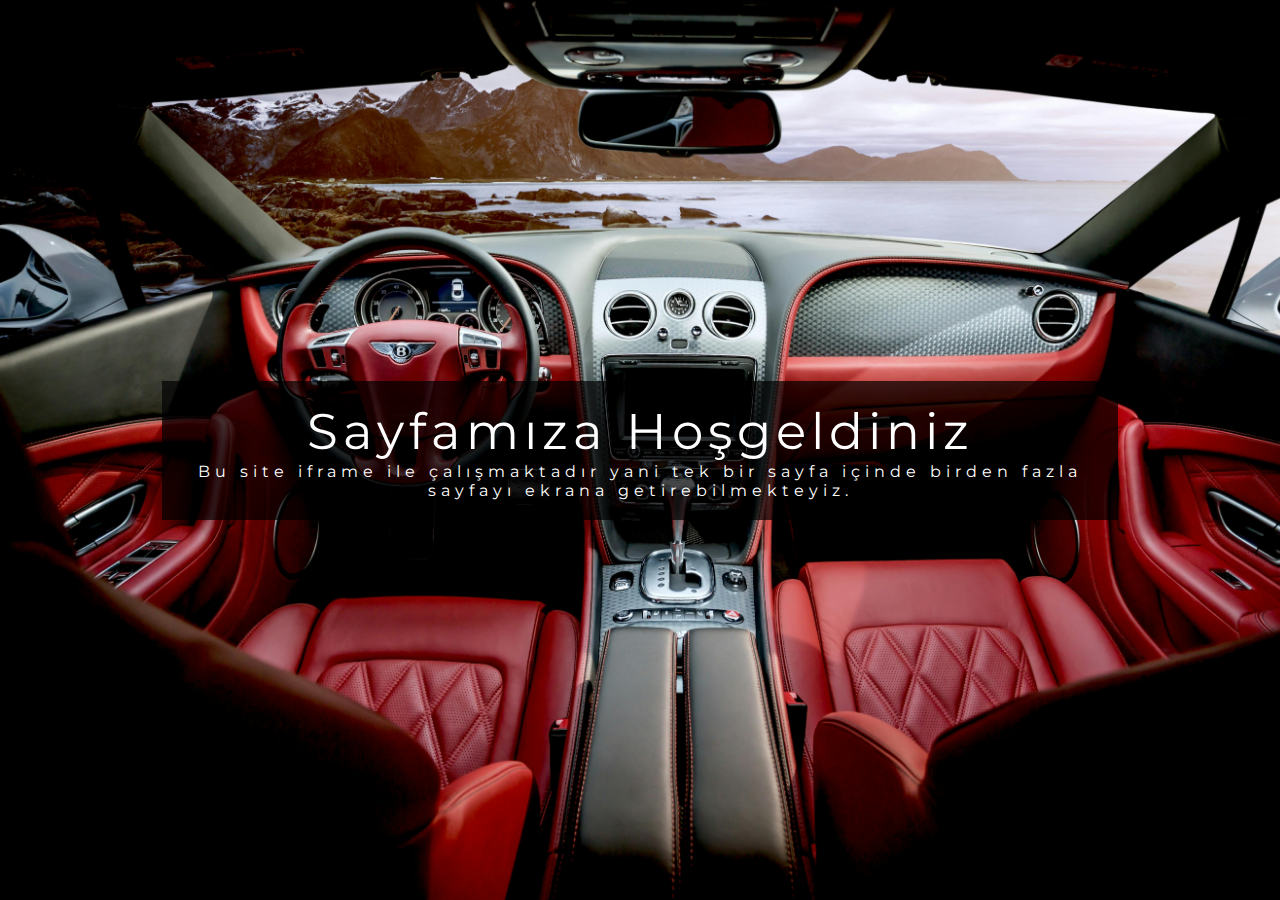
<file: anasayfa.htm>
<!DOCTYPE html>
<html lang="en">
<head>
    <meta charset="UTF-8">
    <meta name="viewport" content="width=device-width, initial-scale=1.0">
    <title>ANASAYFA</title>
    <link rel="stylesheet" href="anasayfa.css">
    <link rel="stylesheet" href="style.css">
</head>
<body>

<header>

<div>
<h1>Sayfamıza Hoşgeldiniz</h1>
<p>Bu site iframe ile çalışmaktadır yani tek bir sayfa içinde birden fazla sayfayı ekrana getirebilmekteyiz.</p>
</div>

</header>
   
</body>
</html>
</file>
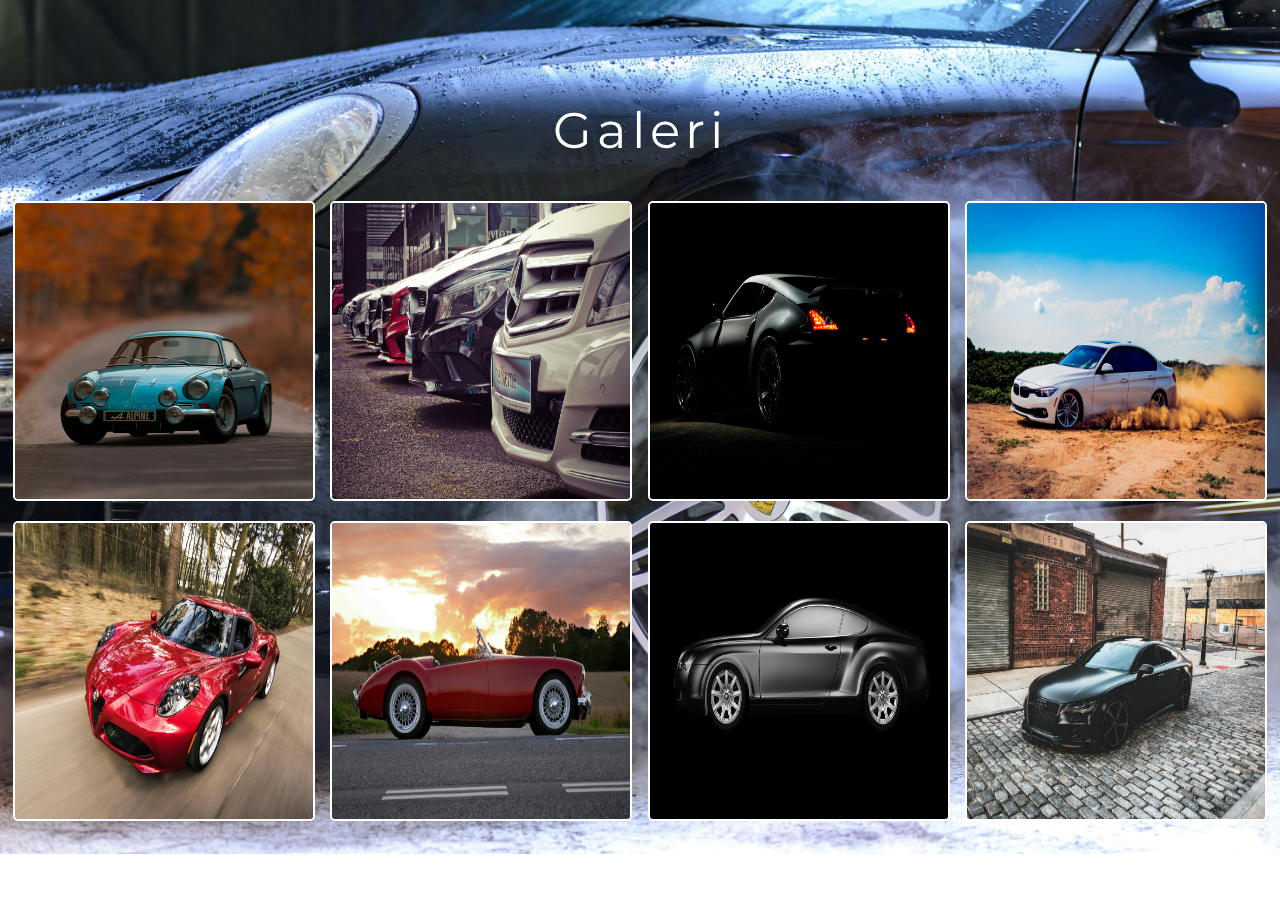
<file: galeri.htm>
<!DOCTYPE html>
<html lang="en">
<head>
    <meta charset="UTF-8">
    <meta name="viewport" content="width=device-width, initial-scale=1.0">
    <title>ANASAYFA</title>
    <link rel="stylesheet" href="anasayfa.css">
    <link rel="stylesheet" href="style.css">
    <link rel="stylesheet" href="galeri.css">
    <script src="https://ajax.googleapis.com/ajax/libs/jquery/3.7.1/jquery.min.js"></script>
</head>
<body>

<h1>Galeri</h1>

<div id="resimler"></div>

<script>

$(document).ready(function() {
    let resimler = $("#resimler");

    for (let i = 1; i < 9; i++) {
        let yeniResim = $("<img>");
        yeniResim.addClass("yeniresim");
        yeniResim.attr("src", "imgs/resim" + i + ".jpg");
        resimler.append(yeniResim);
    }

    // Event delegation for dynamically added elements
    resimler.on("click", ".yeniresim", function() {
        let yeniresimsrc = $(this).attr("src");

        // Remove previous modal if exists
        $(".modal").remove();

        let popupResmi = $("<img>");
        popupResmi.addClass("popupresmi");
        popupResmi.attr("src", yeniresimsrc);

        // Display the larger image in a modal
        let modal = $("<div>").addClass("modal").append(popupResmi);
        $("body").append(modal);

        // Create close button
        let kapat = $("<img>");
        kapat.addClass("kapat");
        kapat.attr("src", "imgs/kapat.png");
        modal.append(kapat);

        // Event listener for closing modal
        kapat.click(function() {
            modal.remove();
        });
    });
});

</script>
   
</body>
</html>
</file>
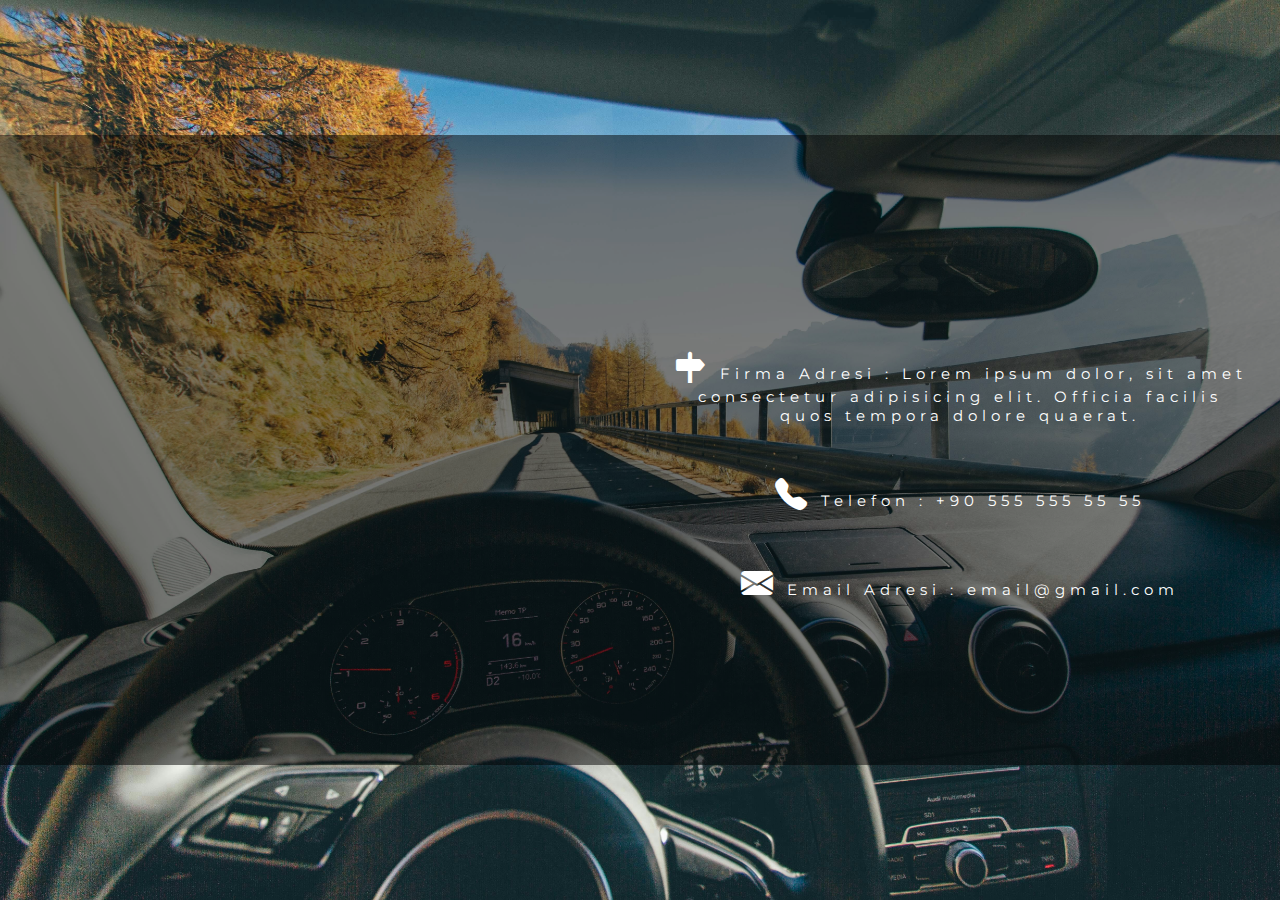
<file: iletisim.htm>
<!DOCTYPE html>
<html lang="en">
<head>
    <meta charset="UTF-8">
    <meta name="viewport" content="width=device-width, initial-scale=1.0">
    <title>ANASAYFA</title>
    <link rel="stylesheet" href="style.css">
    <link rel="stylesheet" href="iletisim.css">
    <link rel="stylesheet" href="https://cdn.jsdelivr.net/npm/bootstrap-icons@1.11.3/font/bootstrap-icons.min.css">
</head>
<body>

<header>

<div>
    <iframe src="https://www.google.com/maps/embed?pb=!1m18!1m12!1m3!1d100940.18160031115!2d-122.52000216892992!3d37.75767131422953!2m3!1f0!2f0!3f0!3m2!1i1024!2i768!4f13.1!3m3!1m2!1s0x80859a6d00690021%3A0x4a501367f076adff!2sSan%20Francisco%2C%20CA%2C%20USA!5e0!3m2!1sen!2str!4v1713659812963!5m2!1sen!2str" width="600" height="450" style="border:0;" allowfullscreen="" loading="lazy" referrerpolicy="no-referrer-when-downgrade"></iframe>
</div>

<div>
    <div>
    <h1><i class="bi bi-signpost-fill"></i> Firma Adresi : Lorem ipsum dolor, sit amet consectetur adipisicing elit. Officia facilis quos tempora dolore quaerat.</h1>
    <h1><i class="bi bi-telephone-fill"></i> Telefon : +90 555 555 55 55</h1>
    <h1><i class="bi bi-envelope-fill"></i> Email Adresi : email@gmail.com</h1>
    </div>
</div>
</header>
   
</body>
</html>
</file>
<file: anasayfa.css>
body {

    background-image: url("imgs/anasayfa.jpg");
    background-size: cover;
    background-repeat: no-repeat;
 
}

header {
    height: 100vh;
    width: 100%;
    display: flex;
    justify-content: center;
    align-items: center;
}

header > div {
    height:fit-content;
    width: 70%;
    padding:20px 30px;
    box-sizing: content-box !important;
     background-color: rgba(0,0,0,0.7);
}

header > div > h1 {
    margin: auto;
    font-size: 50px;
    letter-spacing: 5px;
    color: white;
   
   
}

header > div > p {
    margin: auto;
    font-size:16px;
    letter-spacing: 5px;
    color: white;

  
}
</file>
<file: style.css>
@import url('https://fonts.googleapis.com/css2?family=Montserrat:ital,wght@0,100..900;1,100..900&display=swap');


body {
    text-align: center;
    padding: 0px;
    margin: auto 0;
}

* {
    box-sizing: border-box;
}

* {
    font-family: "Montserrat", sans-serif;
    font-optical-sizing: auto;
    font-weight:400;
    font-style: normal;
  }



nav {
    position: fixed;
    top: 0;
    width: 100%;
    height: 80px;
    display: flex;
    justify-content: center;
    align-items: center;
    padding: 10px;

}

nav ul {
    height: 100%;
    width: fit-content;
    padding:10px 20px;
    list-style: none;
    display: flex;
    flex-direction: row;
    justify-content: center;
    align-items: center;
    gap:20px;
    background-color: black;
    border-radius:10px;

}

nav > ul > li {
    margin: auto;
    display: inline-block;
}

nav ul li a {
    margin: auto;
    font-size:16px;
    letter-spacing: 15px;
    text-decoration: none;
    color: white;
    display: block;
    height: 40px;
    width:fit-content;
    display: flex;
    justify-content: center;
    align-items: center;
}

nav ul li a:active {
    transform: scale(0.9);
}

iframe#iframe {

margin: auto;
min-height: 100vh;
width: 100%;
display: flex;
justify-content: center;
align-items: center;
border: none !important;


}
</file>
<file: galeri.css>
body {
    background-image: url("imgs/galeri.jpg");
    background-size: cover;
    background-repeat: no-repeat;
    padding-top:100px;
}

h1 {
    margin: auto;
    font-size: 50px;
    letter-spacing: 5px;
    color: white;
}

#resimler {
    margin: auto;
    height: fit-content;
    width: fit-content;
    margin-top: 20px;
    display: flex;
    flex-direction: row;
    justify-content:center;
    align-items: center;
    gap: 10px;
    padding: 10px;
    flex-wrap: wrap;
}

img.yeniresim {
    height: 300px;
    width:24%;
    margin: auto;
    margin-top: 10px;
    border: 2px solid white;
    border-radius: 5px;
    cursor: pointer;
}

img.yeniresim:hover {
    transition: 500ms ease;
    transform: translateY(-5px);
}

.modal {
    position: fixed;
    bottom: 0;
    left: 50%;
    transform: translate(-50%);
    height:80%;
    width: auto;
 
}

.popupresmi {
    height: 100%;
    width: 100%;
}

.kapat {
    position: fixed;
    top: 10px;
    right: 10px;
    height: 30px;
    width: 30px;
    cursor: pointer;
}

.kapat:active {
    transform: scale(0.9);
}
</file>
<file: iletisim.css>
body {

    background-image: url("imgs/iletisim.jpg");
    background-size: cover;
    background-repeat: no-repeat;
 
}

* {
    box-sizing: border-box;
}

header {
    height: 100vh;
    width: 100%;
    display: flex;
    flex-direction: row;
    justify-content: space-between;
    align-items: center;

}

header > div {
    margin: auto;
    height:70%;
    width:50%;
    padding:20px 30px;
    display: flex;
    flex-direction: column;
    justify-content: center;
    align-items: center;
    background-color: rgba(0,0,0,0.5);
}

header > div > div > h1 {
    margin: auto;
    margin-top: 50px;
    font-size:15px;
    letter-spacing: 5px;
    color: white;
   
} 

i.bi {
    font-size: 2rem;
}
</file>
